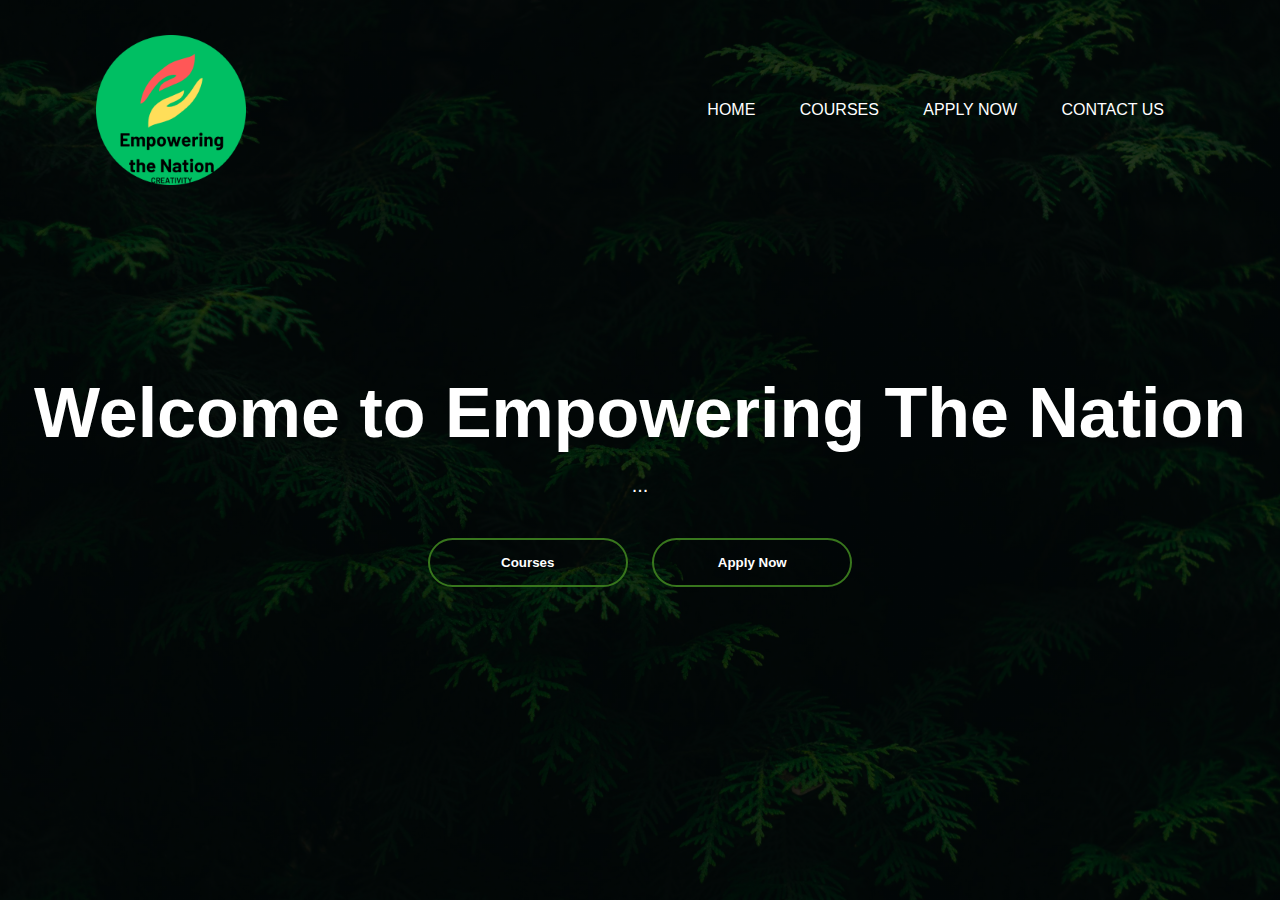
<file: index.html>
<!DOCTYPE html>
<html lang="en">
<head>
    
    <link rel="stylesheet" href="styles.css"
    <meta charset="UTF-8">
    <meta name="viewport" content="width=device-width, initial-scale=1.0">
    <title>Empowering The Nation</title>
    <link rel="icon" type="image/x-icon" href="favicon.ico">
</head>
<body>
    <div class="banner">
            <div class="navbar">
                <img src="_images/Foundation-photoaidcom-cropped.png" width="150" height="150" class="Logo">
                <ul>
                    <li><a href="index.html">Home</a></li>
                    <li><a href="course_details.html">Courses</a></li>
                    <li><a href="apply.html">Apply Now</a></li>
                    <li><a href="contact.html">Contact Us</a></li>
                </ul>
            </div>

            <div class="content">
                <h1>Welcome to Empowering The Nation</h1>
                <p>...</p>
                <div>
                    <button onclick="window.location.href='course_details.html'"><span></span>Courses</button>
                    <button onclick="window.location.href='apply.html'"><span></span>Apply Now</button>
                </div>
            </div>
    </div>
</body>
</html>
</file>
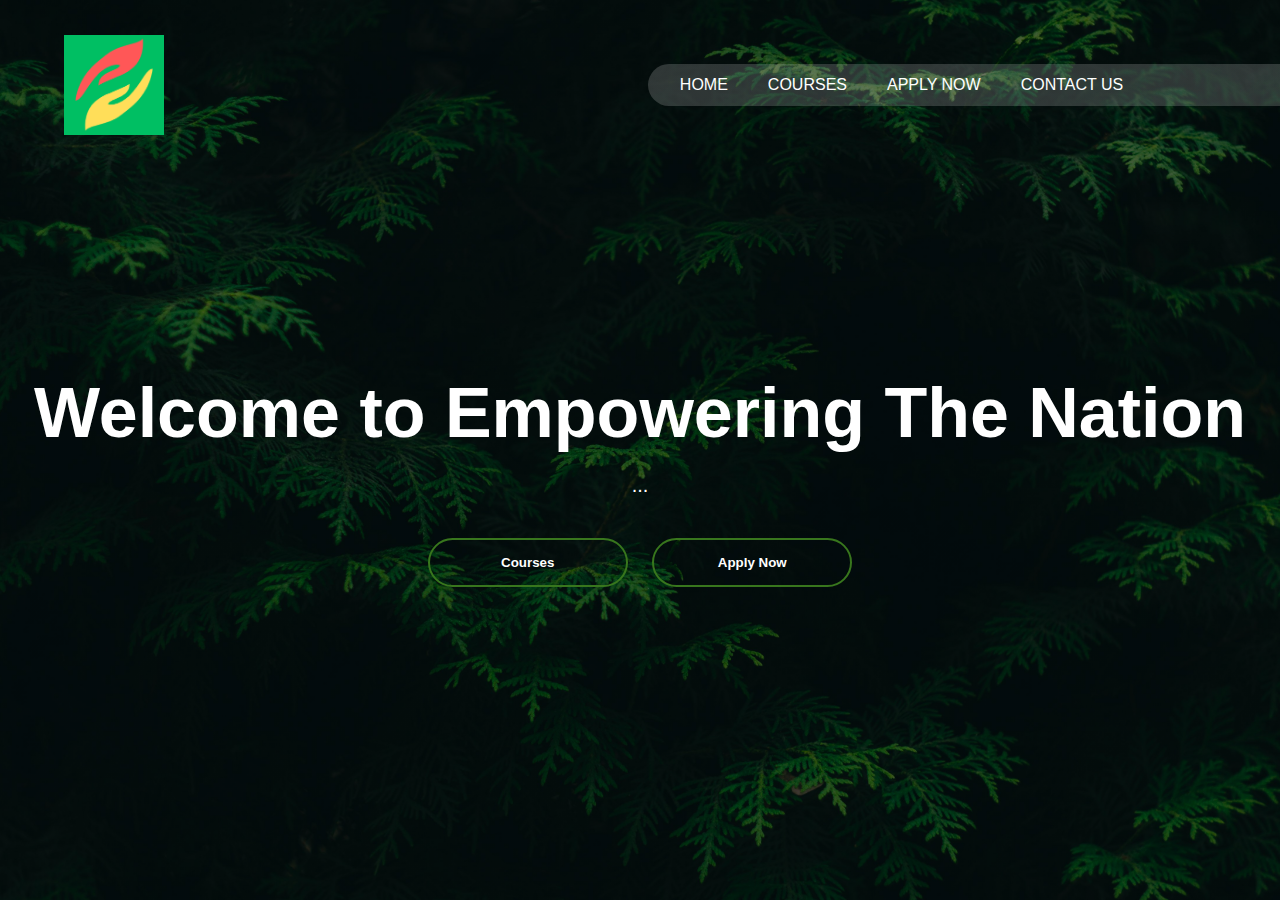
<file: html/index.html>
<!DOCTYPE html>
<html lang="en">
<head>
    
    <link rel="stylesheet" href="../CSS/styles.css">
    <link rel="stylesheet" href="../CSS/header.css">
    <script src="../JS/navbar.js"></script>
    <meta name="description" content="Empowering the Nation was established in 2018 and offers courses in Johannesburg.
    Hundreds of domestic workers and gardeners have been trained on both the six-month long
    Learnerships and six-week Short Skills Training Programmes to empower themselves and 
    can provide more marketable skills. ">
    <meta name="keywords" content="Courses, Upskill, Training, six-month, six-week">
    <meta charset="UTF-8">
    <meta name="viewport" content="width=device-width, initial-scale=1.0">
    <title>Empowering The Nation</title>
    <link rel="icon" type="image/x-icon" href="../_images/favicon-32x32.png">
</head>
<body>
    <div class="banner">
            <nav-component></nav-component>
            <div class="content">
                <h1>Welcome to Empowering The Nation</h1>
                <p>...</p>
                <div>
                    <button onclick="window.location.href='course_selection.html'"><span></span>Courses</button>
                    <button onclick="window.location.href='apply.html'"><span></span>Apply Now</button>
                </div>
            </div>
    </div>
</body>
</html>
</file>
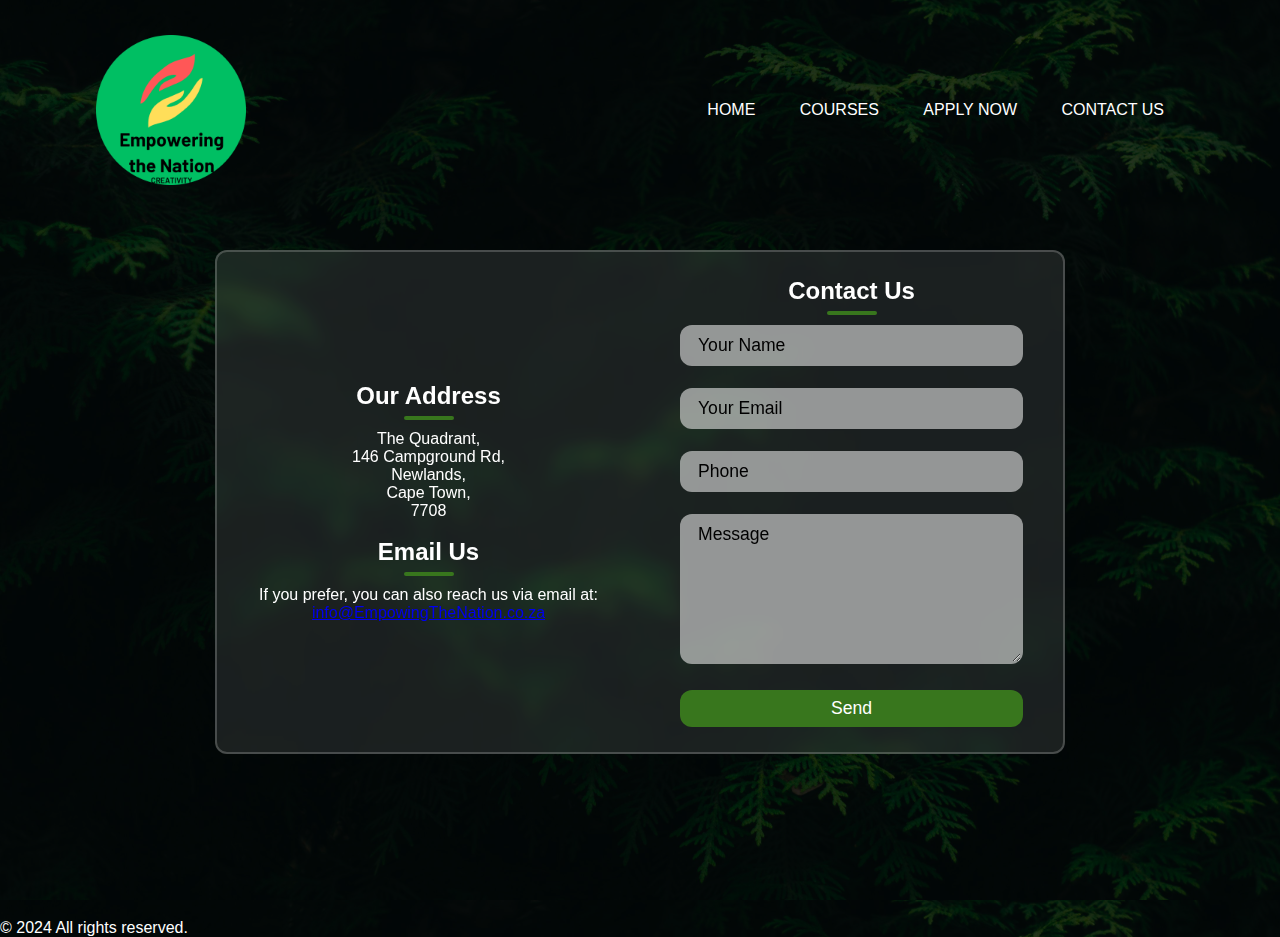
<file: contact.html>
<!DOCTYPE html>
<html lang="en">

<head>
    <meta charset="utf-8">
    <link rel="stylesheet" type="text/css" href="styles3.css" <meta="" charset="UTF-8">
    <meta name="viewport" content="width=device-width, initial-scale=1.0">
    <title>Contact Us - Empowing the Nation</title>
    <style>
    </style>
</head>

<body>
<div class="banner">
    <div class="navbar">
        <img src="_images/Foundation-photoaidcom-cropped.png" width="150" height="150" class="Logo" >
        <ul>
            <li><a href="index.html">Home</a></li>
            <li><a href="course_details.html">Courses</a></li>
            <li><a href="apply.html">Apply Now</a></li>
            <li><a href="contact.html">Contact Us</a></li>
        </ul>
    </div>
    
        
    <div class="container">
        <div class="contact-box">
            <div class="left">
            <h2>Our Address</h2>

            <p>The Quadrant,<br> 146 Campground Rd,<br> Newlands,<br> Cape Town,<br> 7708</p><br>

                <h2>Email Us</h2>

                <p>If you prefer, you can also reach us via email at: <a href="info@EmpowingTheNation.co.za">info@EmpowingTheNation.co.za</a></p>
                
            </div>

            <div class="right">
                <form action="">
                    <h2>Contact Us</h2>
                    <input type="text" class="field" placeholder="Your Name">
                    <input type="text" class="field" placeholder="Your Email">
                    <input type="text" class="field" placeholder="Phone">
                    <textarea placeholder="Message" class="field"></textarea>
                    <button type="submit" class="btn">Send</button>
                </form>
            </div>
        </div>
    </div>
</div>

<footer class="footer">
    <p>&copy; 2024  All rights reserved.</p>
</footer>
</body>

</html>
<!-- ChatGPT (2024). ChatGPT . [online] ChatGPT. Available at: https://chatgpt.com/. -->
</file>
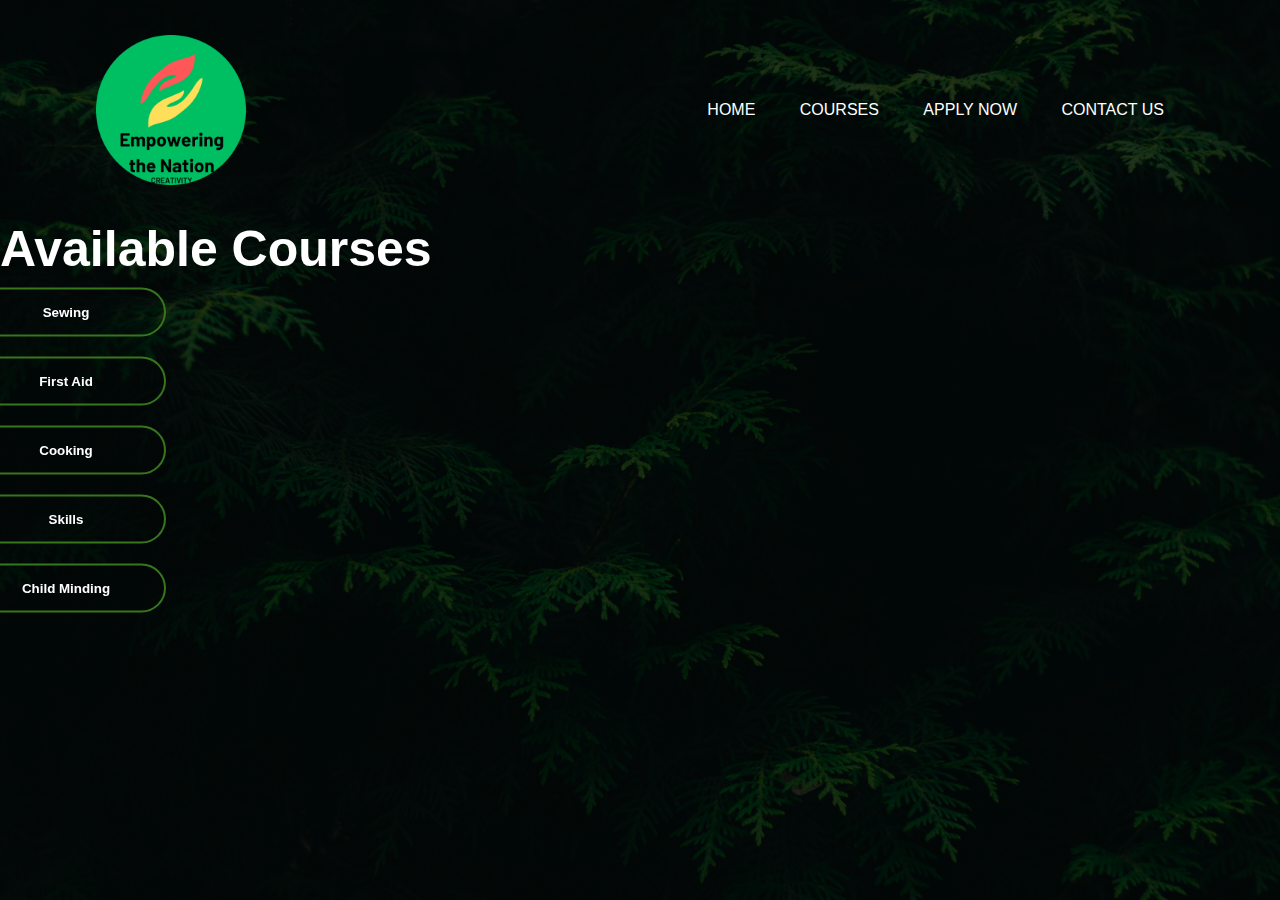
<file: course_details.html>
<!DOCTYPE html>
<html lang="en">
<head>
    <link rel="stylesheet" href="styles2.css">
    <meta charset="UTF-8">
    <meta name="viewport" content="width=device-width, initial-scale=1.0">
    <title>Empowering The Nation</title>
</head>
<body>
    <div class="banner">
        <div class="navbar">
            <img src="_images/Foundation-photoaidcom-cropped.png" width="150" height="150" class="Logo">
            <ul>
                <li><a href="index.html">Home</a></li>
                <li><a href="course_details.html">Courses</a></li>
                <li><a href="apply.html">Apply Now</a></li>
                <li><a href="contact.html">Contact Us</a></li>
            </ul>
        </div>
        
        <div class="title">
            <h1>Available Courses</h1>
        </div>

        <div class="content">

            <button type="button" class="btn" onclick="openPopup('popup-sewing')"><span></span>Sewing</button>
            <div class="popup" id="popup-sewing">
                <h2>Sewing</h2>
                <h3>Price → R1500</h3><br>
                <h4>Content:</h4>
                <p>
                    • Types of stitches.<br>
                    • Threading a sewing machine.<br>
                    • Sewing buttons, zips, hems and seams.<br>
                    • Alterations.<br>
                    • Designing and sewing new garments.
                </p>
                <button type="button" onclick="closePopup('popup-sewing')">Close</button>
            </div>

            <button type="button" class="btn" onclick="openPopup('popup-first-aid')"><span></span>First Aid</button>
            <div class="popup" id="popup-first-aid">
                <h2>First Aid</h2>
                <h3>Price → R1500</h3><br>
                <p>
                    Purpose: To provide first aid awareness and basic life support
                    Content:<br>
                    • Wounds and bleeding<br>
                    • Burns and fractures<br>
                    • Emergency scene management<br>
                    • Cardio-Pulmonary Resuscitation (CPR)<br>
                    • Respiratory distress e.g., Choking, blocked airwa</p>
                <button type="button" onclick="closePopup('popup-first-aid')">Close</button>
            </div>

            <button type="button" class="btn" onclick="openPopup('popup-cooking')"><span></span>Cooking</button>
            <div class="popup" id="popup-cooking">
                <h2>Cooking</h2>
                <h3>Price → R750</h3><br>
                <p>
                    Purpose: To prepare and cook nutritious family meals
                    Content:<br>
                    • Nutritional requirements for a healthy body<br>
                    • Types of protein, carbohydrates and vegetables<br>
                    • Planning meals<br>
                    • Preparation and cooking of meals</p>
                <button type="button" onclick="closePopup('popup-cooking')">Close</button>
            </div>

            <button type="button" class="btn" onclick="openPopup('popup-skills')"><span></span>Skills</button>
            <div class="popup" id="popup-skills">
                <h2>Skills</h2>
                <h3>Price → R1500</h3><br>
                <p>Purpose: To provide skills to navigate basic life necessities
                    Content:<br>
                    • Opening a bank account<br>
                    • Basic labour law (know your rights)<br>
                    • Basic reading and writing literacy <br>
                    • Basic numeric literacy</p>
                <button type="button" onclick="closePopup('popup-skills')">Close</button>
            </div>

            <button type="button" class="btn" onclick="openPopup('popup-child-minding')"><span></span>Child Minding</button>
            <div class="popup" id="popup-child-minding">
                <h2>Child Minding</h2>
                <h3>Price → R1500</h3><br>
                <p>Purpose: To provide basic child and baby care 
                    Content:<br>
                    • birth to six-month old baby needs<br>
                    • seven-month to one year old needs<br>
                    • Toddler needs<br>
                    • Educational toys
                    </p>
                <button type="button" onclick="closePopup('popup-child-minding')">Close</button>
            </div>
        </div>
    </div>

    <script>
        function closeAllPopups() {

            var popups = document.querySelectorAll('.popup');
            popups.forEach(function(popup) {
                popup.classList.remove('open-popup');
            });
        }

        function openPopup(popupId) {
            closeAllPopups(); 
            document.getElementById(popupId).classList.add("open-popup");
        }

        function closePopup(popupId) {
            document.getElementById(popupId).classList.remove("open-popup");
        }
    </script>
</body>
</html>
</file>
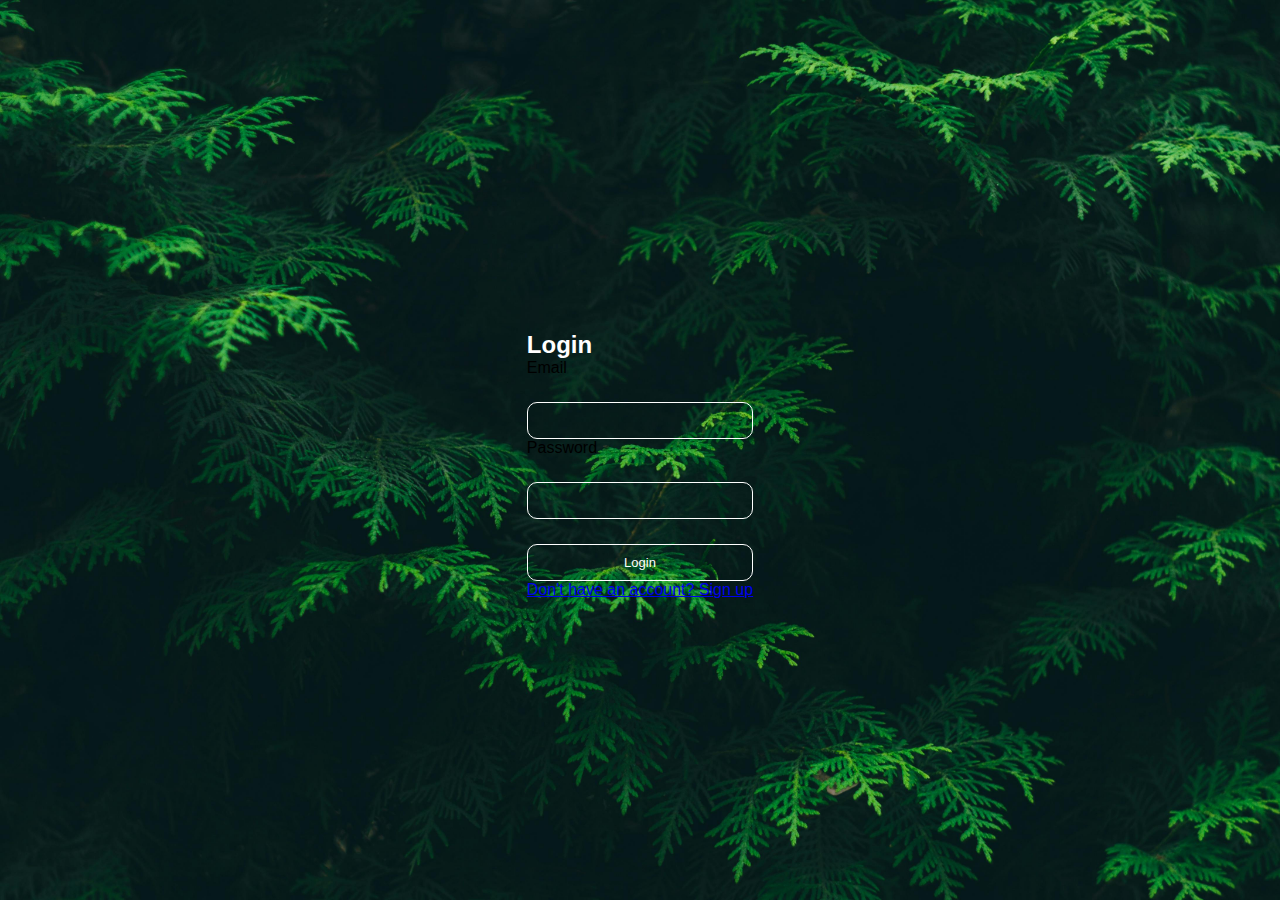
<file: login.html>
<!DOCTYPE html>
<html lang="en">
<head>
    <link rel="stylesheet" href="styles4.css">
    <meta charset="UTF-8">
    <meta name="viewport" content="width=device-width, initial-scale=1.0">
    <title>Login</title>
    <style>
    </style>
</head>
<body>

<div class="login-container">
    <h2>Login</h2>
    <form id="loginForm">
        <label for="email">Email</label>
        <input type="email" id="email" name="email" required>

        <label for="password">Password</label>
        <input type="password" id="password" name="password" required>

        <input type="submit" value="Login">
    </form>

    <a href="register.html">Don't have an account? Sign up</a>
</div>

<script>
    document.getElementById('loginForm').addEventListener('submit', function(event) {
        event.preventDefault();


        const email = document.getElementById('email').value;
        const password = document.getElementById('password').value;

        // Dummy credentials for testing
        const validEmail = "user@example.com";
        const validPassword = "password123";


        if (email === validEmail && password === validPassword) {

            window.location.href = "index.html";
        } else {

            alert("Invalid email or password. Please try again.");
        }
    });
</script>

</body>
</html>
</file>
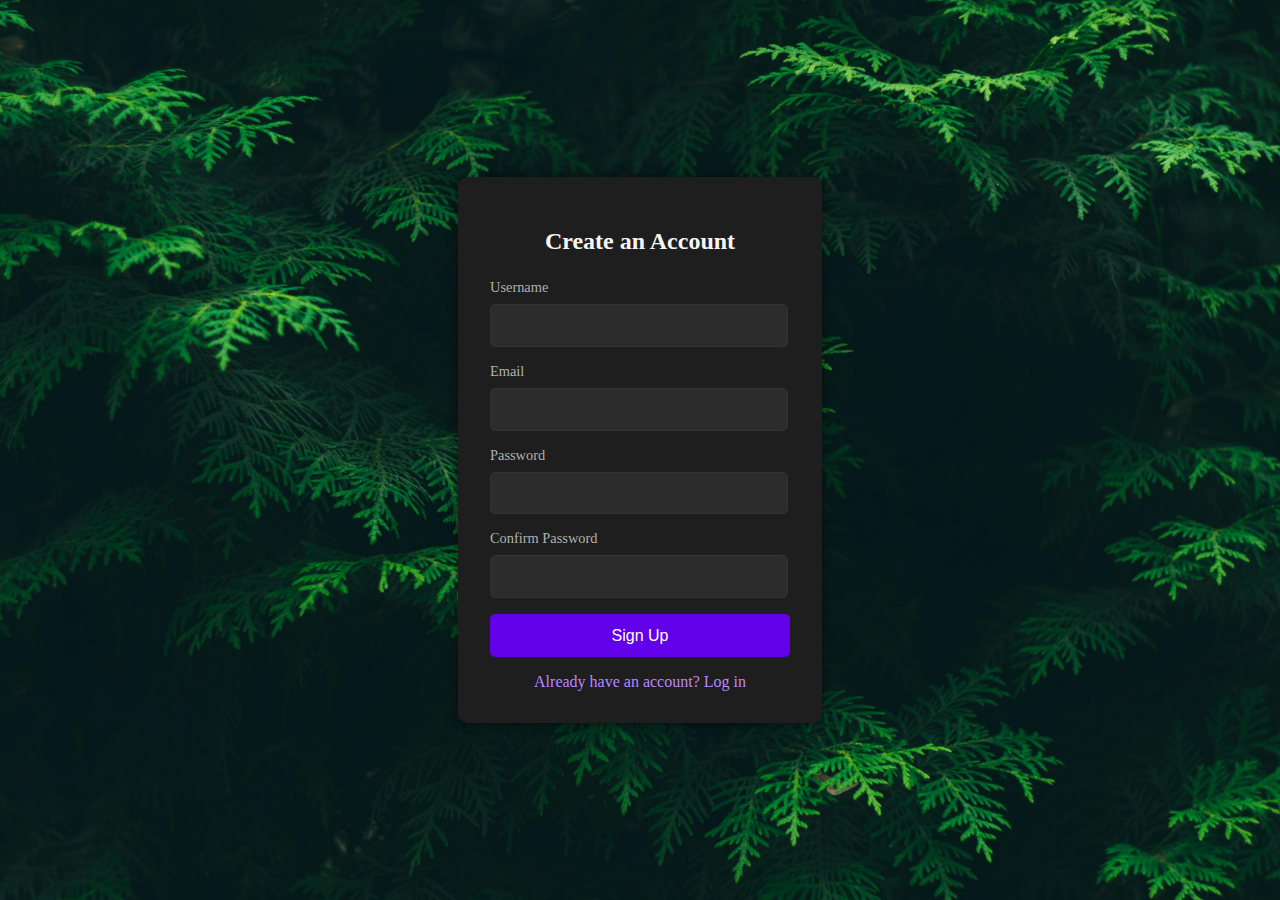
<file: register.html>
<!DOCTYPE html>
<html lang="en">
<head>
    <link rel="stylesheet" href="styles5.css">
    <meta charset="UTF-8">
    <meta name="viewport" content="width=device-width, initial-scale=1.0">
    <title>Sign Up</title>
    <style>
    </style>
</head>
<body>

<div class="signup-container">
    <h2>Create an Account</h2>
    <form id="signupForm">
        <label for="username">Username</label>
        <input type="text" id="username" name="username" required>

        <label for="email">Email</label>
        <input type="email" id="email" name="email" required>

        <label for="password">Password</label>
        <input type="password" id="password" name="password" required>

        <label for="confirm_password">Confirm Password</label>
        <input type="password" id="confirm_password" name="confirm_password" required>

        <input type="submit" value="Sign Up">
    </form>

    <a href="login.html">Already have an account? Log in</a>
</div>

<script>
    document.getElementById('signupForm').addEventListener('submit', function(event) {
        event.preventDefault(); 


        const username = document.getElementById('username').value;
        const email = document.getElementById('email').value;
        const password = document.getElementById('password').value;
        const confirmPassword = document.getElementById('confirm_password').value;

        if (password === confirmPassword) {

            

            window.location.href = "login.html";
        } else {

            alert("Passwords do not match. Please try again.");
        }
    });

</script>

</body>
</html>
</file>
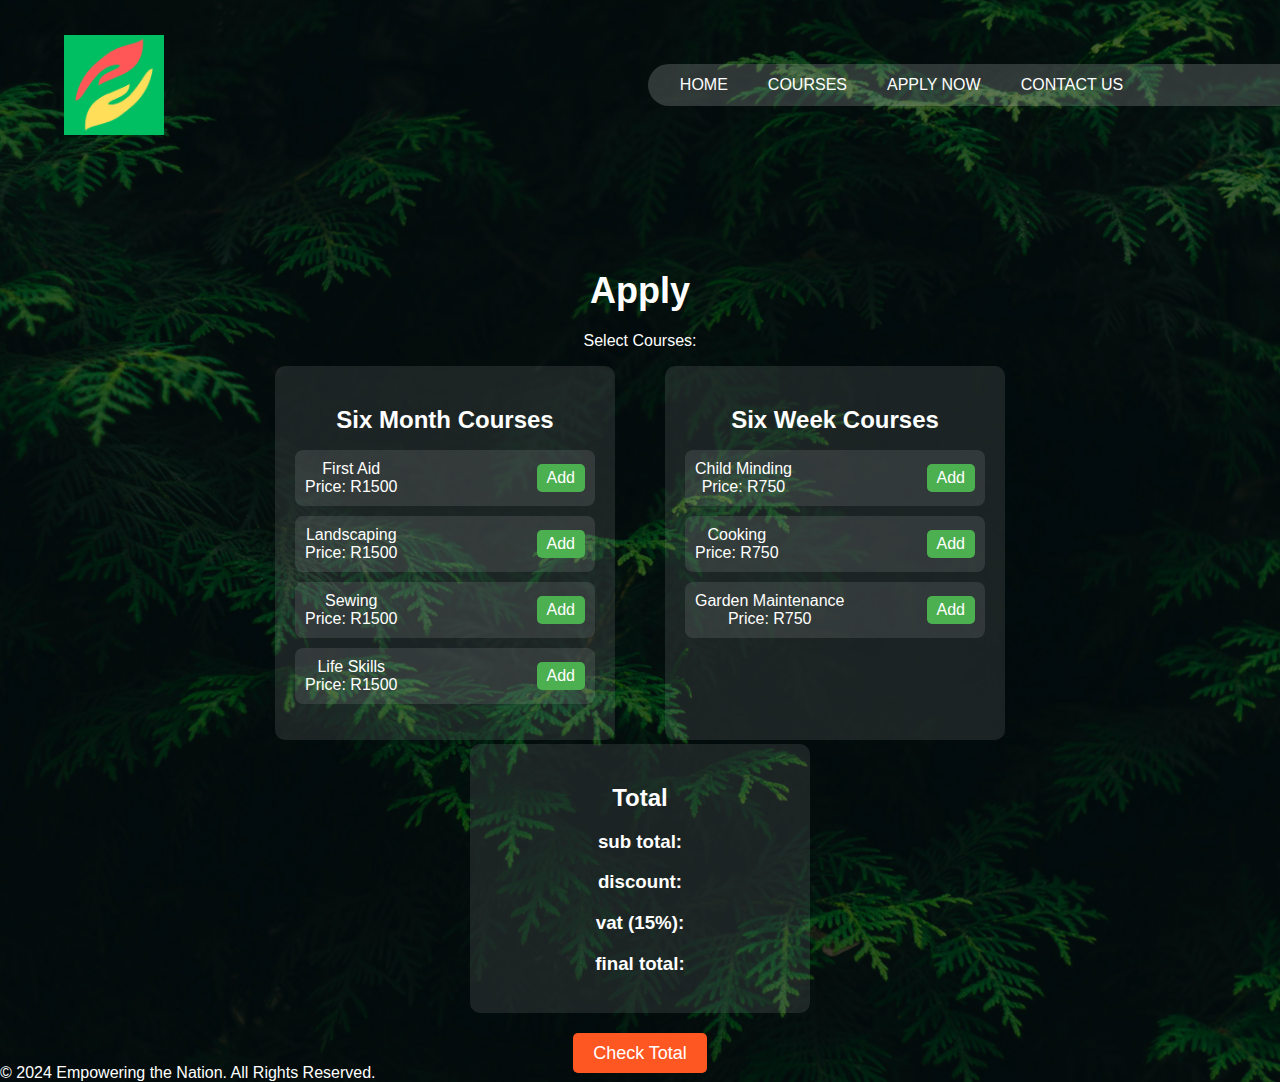
<file: html/apply.html>
<!DOCTYPE html>
<html lang="en">
<head>

    <link rel="stylesheet" href="../CSS/header.css">
    <link rel="stylesheet" href="../CSS/apply.css">
    <meta name="description" content="Empowering the Nation was established in 2018 and offers courses in Johannesburg.
    Hundreds of domestic workers and gardeners have been trained on both the six-month long
    Learnerships and six-week Short Skills Training Programmes to empower themselves and 
    can provide more marketable skills. ">
    <meta name="keywords" content="Courses, Upskill, Training, six-month, six-week">
    <meta charset="UTF-8">
    <script src="../JS/navbar.js"></script>
    <script src="../JS/totalCalc.js"></script>
    <meta name="viewport" content="width=device-width, initial-scale=1.0">
    <title>Course Application</title>
    <link rel="icon" type="image/x-icon" href="../_images/favicon-32x32.png">
    <style>
    </style>
</head>
<body>

    <nav-component></nav-component>

    <div class="container">
        <h1>Apply</h1>
        <p>Select Courses:</p>

        <div class="course-selection">
            <div class="course-category">
                <h2>Six Month Courses</h2>
                <ul class="course-list">
                    <li>
                        First Aid <br> Price: R1500

                        <a href="#" class="btn btnOne" onclick="addCourseToList(1, event)">Add</a>
                    </li>
                    <li>
                        Landscaping <br> Price: R1500
                        <a href="#" class="btn btnTwo" onclick="addCourseToList(3, event)">Add</a>
                    </li>
                    <li>
                        Sewing <br> Price: R1500
                        <a href="#" class="btn btnThr" onclick="addCourseToList(2, event)">Add</a>
                    </li>
                    <li>
                        Life Skills <br> Price: R1500
                        <a href="#" class="btn btnFour" onclick="addCourseToList(4, event)">Add</a>

                    </li>
                </ul>
            </div>

            <div class="course-category">
                <h2>Six Week Courses</h2>
                <ul class="course-list">
                    <li>

                        Child Minding <br> Price: R750
                        <a href="#" class="btn btnFive" onclick="addCourseToList(5, event)">Add</a>
                    </li>
                    <li>
                        Cooking <br> Price: R750
                        <a href="#" class="btn btnSix" onclick="addCourseToList(6, event)">Add</a>
                    </li>
                    <li>
                        Garden Maintenance <br> Price: R750
                        <a href="#" class="btn btnSev" onclick="addCourseToList(7, event)">Add</a>

                    </li>
                </ul>
            </div>
        </div>

        <div class="course-selection" style="padding-top: 4px;">
            <div class="course-category">
                <h2>Total</h2>
                <h3>
                    sub total: <span id="subTotal"></span>
                </h3>
                <h3>
                    discount: <span id="discount"></span>
                </h3>
                <h3>
                    vat (15%): <span id="vat"></span>
                </h3>
                <h3>
                    final total: <span id="finalTotal"></span>
                </h3>
            </div>
        </div>
        <div class="checkout">
            <a href="#" class="btn" onclick="calcTotal()">Check Total</a>
        </div>
    </div>
<footer>
    © 2024 Empowering the Nation. All Rights Reserved.
</footer>
</body>
</html>
</file>
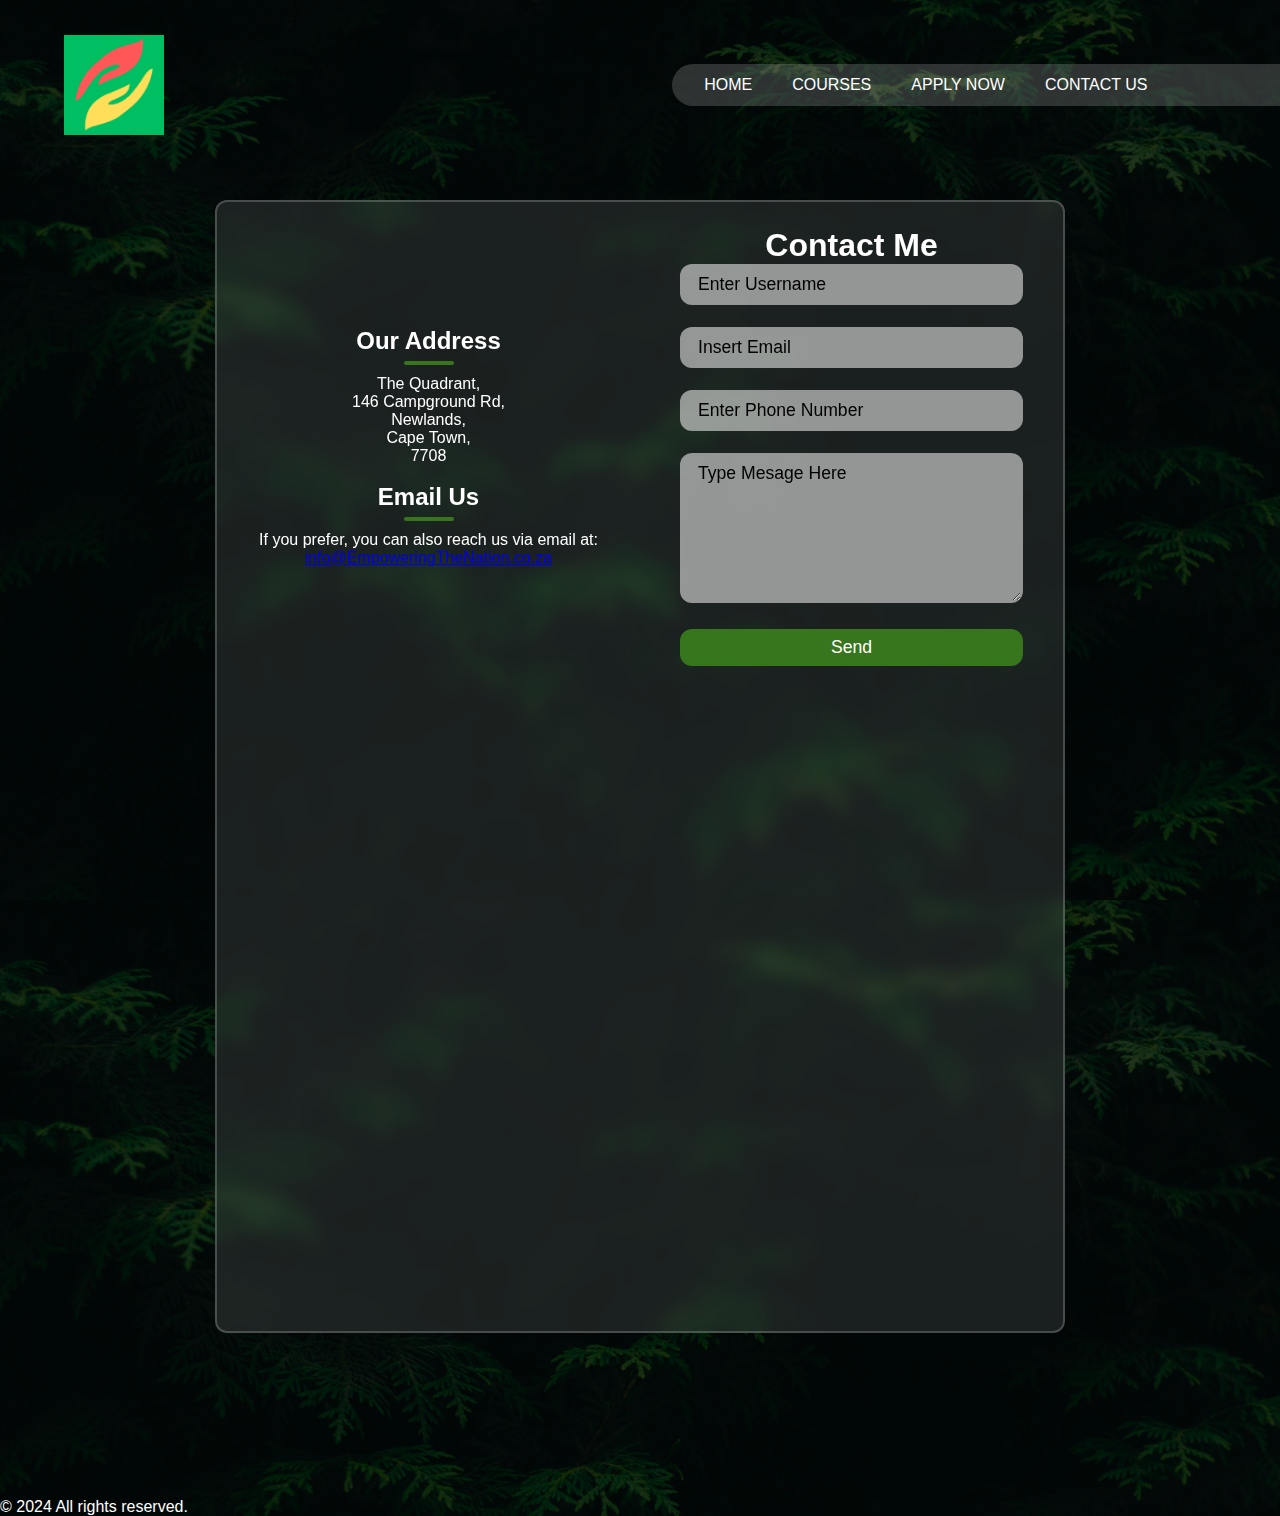
<file: html/contact.html>
<!DOCTYPE html>
<html lang="en">

<head>
  <meta name="description" content="Empowering the Nation was established in 2018 and offers courses in Johannesburg.
  Hundreds of domestic workers and gardeners have been trained on both the six-month long
  Learnerships and six-week Short Skills Training Programmes to empower themselves and 
  can provide more marketable skills. ">
  <meta name="keywords" content="Courses, Upskill, Training, six-month, six-week">
    <meta charset="utf-8">
    <link rel="stylesheet" href="../CSS/header.css">
    <link rel="stylesheet" type="text/css" href="../CSS/styles3.css">
    <link rel="icon" type="image/x-icon" href="../_images/favicon-32x32.png">
    <script src="../JS/navbar.js"></script>
    <meta name="viewport" content="width=device-width, initial-scale=1.0">
    <title>Contact Us - Empowering the Nation</title>
    <link rel="icon" type="image/x-icon" href="../_images/favicon-32x32.png">
</head>

<body>
<div class="banner">
    <nav-component></nav-component>

    <div class="container">
        <div class="contact-box">
            <div class="left">
                <h2>Our Address</h2>
                <p>The Quadrant,<br> 146 Campground Rd,<br> Newlands,<br> Cape Town,<br> 7708</p><br>

                <h2>Email Us</h2>
                <p>If you prefer, you can also reach us via email at: <a href="mailto:info@EmpoweringTheNation.co.za">info@EmpoweringTheNation.co.za</a></p>
            </div>

            <div class="right">
                <form id="contactForm" action="https://formspree.io/f/xeoqownq" method="POST">
                    <h1>Contact Me</h1>
              
                    <!--Name-->
                      <label class="label" for="name"></label>
                      <input
                        class="field"
                        type="text"
                        name="name"
                        id="name"
                        placeholder="Enter Username"
                        required
                      />

              
                    <!--Email-->
                      <label class="label" for="email"></label>
                      <input
                        class="field"
                        type="email"
                        name="email"
                        id="email"
                        placeholder="Insert Email"
                        required
                      />
   
                    <!--Phone Number-->

                      <label class="label" for="number"></label>
                      <input
                        class="field"
                        type="tel"
                        name="phone"
                        id="phone"
                        placeholder="Enter Phone Number"
                        required
                      />

              
                    <!--Message-->

                      <label class="label"></label>
                      <textarea
                        class="field"
                        name="message"
                        placeholder="Type Mesage Here"
                      ></textarea>

              
                    <!-- your other form fields go here -->
                    <button class="btn" type="submit">Send</button>
                  </form>
            </div>
            <div class="map-container">
              <iframe src="https://www.google.com/maps/embed?pb=!1m18!1m12!1m3!1d3959.3191877840245!2d18.46695697647183!3d-33.972820424455385!2m3!1f0!2f0!3f0!3m2!1i1024!2i768!4f13.1!3m3!1m2!1s0x1dcc5d1dd01d9e8d%3A0xaad0cc66371c04ac!2sThe%20IIE&#39;s%20Varsity%20College%20-%20Cape%20Town!5e1!3m2!1sen!2sza!4v1731665960927!5m2!1sen!2sza" width="600" height="450" style="border:0;" allowfullscreen="" loading="lazy" referrerpolicy="no-referrer-when-downgrade"></iframe>
              <iframe src="https://www.google.com/maps/embed?pb=!1m18!1m12!1m3!1d4287.666127228053!2d28.042874886572704!3d-26.093569300532998!2m3!1f0!2f0!3f0!3m2!1i1024!2i768!4f13.1!3m3!1m2!1s0x1e95733c18d3cb89%3A0xed59860bb3c2c891!2sThe%20IIE&#39;s%20Varsity%20College%20-%20Sandton!5e1!3m2!1sen!2sza!4v1731665988204!5m2!1sen!2sza" width="600" height="450" style="border:0;" allowfullscreen="" loading="lazy" referrerpolicy="no-referrer-when-downgrade"></iframe>
              <iframe src="https://www.google.com/maps/embed?pb=!1m18!1m12!1m3!1d4299.2244853332795!2d28.28095967618332!3d-25.77640684668958!2m3!1f0!2f0!3f0!3m2!1i1024!2i768!4f13.1!3m3!1m2!1s0x1e956096c85fd0c3%3A0x6f7c9b23de7e079b!2sThe%20IIE&#39;s%20Varsity%20College%20-%20Pretoria!5e1!3m2!1sen!2sza!4v1731666015389!5m2!1sen!2sza" width="600" height="450" style="border:0;" allowfullscreen="" loading="lazy" referrerpolicy="no-referrer-when-downgrade"></iframe>
            </div>
        </div>
    </div>
</div>

<footer class="footer">
    <p>&copy; 2024 All rights reserved.</p>
</footer>
</body>

</html>
</file>
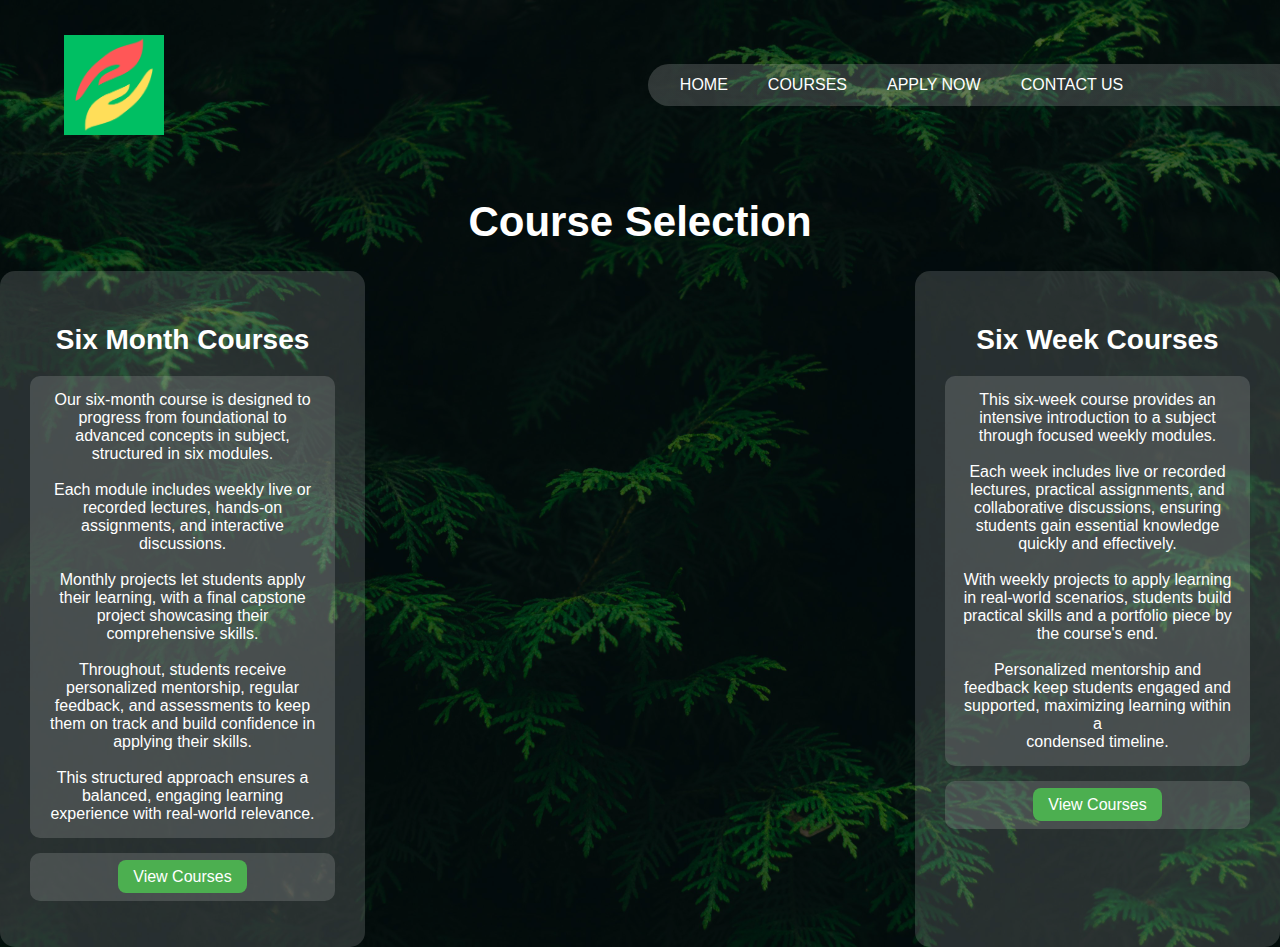
<file: html/course_selection.html>
<!DOCTYPE html>
<html lang="en">
<head>
    <link rel="stylesheet" href="../CSS/courses.css">
    <link rel="stylesheet" href="../CSS/header.css">
    <meta name="description" content="Empowering the Nation was established in 2018 and offers courses in Johannesburg.
    Hundreds of domestic workers and gardeners have been trained on both the six-month long
    Learnerships and six-week Short Skills Training Programmes to empower themselves and 
    can provide more marketable skills. ">
    <meta name="keywords" content="Courses, Upskill, Training, six-month, six-week">
    <meta charset="UTF-8">
    <script src="../JS/navbar.js"></script>
    <meta name="viewport" content="width=device-width, initial-scale=1.0">
    <link rel="icon" type="image/x-icon" href="../_images/favicon-32x32.png">
    <title>Course Application</title>
    <link rel="icon" type="image/x-icon" href="../_images/favicon-32x32.png">
    <style>
        .btn {
            cursor: pointer;
        }
    </style>
</head>
<body>

    <nav-component></nav-component>

    <div class="container">
        <h1>Course Selection</h1>

        <div class="course-selection">
            <div class="course-category">
                <h2>Six Month Courses</h2>
                <ul class="course-list">
                    <li>
                        Our six-month course is designed to progress from foundational to advanced concepts in subject, structured in six
                        modules.<br><br> Each module includes weekly live or recorded lectures, hands-on assignments, and interactive discussions.<br><br>
                        Monthly projects let students apply their learning, with a final capstone project showcasing their comprehensive skills.<br><br>

                        Throughout, students receive personalized mentorship, regular feedback, and assessments to keep them on track and build
                        confidence in applying their skills.<br><br> This structured approach ensures a balanced, engaging learning experience with
                        real-world relevance.
                    </li>

                    <li>                            
                        <a href="six_month_courses.html" class="btn" onclick="toggleText(this)">View Courses</a>
                    </li>
                </ul>
            </div>

            <div class="course-category">
                <h2>Six Week Courses</h2>
                <ul class="course-list">
                    <li>
                        This six-week course provides an intensive introduction to a subject through focused weekly modules.<br><br> Each week includes
                        live or recorded lectures, practical assignments, and collaborative discussions, ensuring students gain essential
                        knowledge quickly and effectively.<br><br>
                        
                        With weekly projects to apply learning in real-world scenarios, students build practical skills and a portfolio piece by
                        the course's end.<br><br> Personalized mentorship and feedback keep students engaged and supported, maximizing learning within a<br>
                        condensed timeline.
                    </li>

                    <li>
                        <a href="six_week_courses.html" class="btn" onclick="toggleText(this)">View Courses</a>
                    </li>

                </ul>
            </div>
        </div>
    </div>
</body>
</html>
</file>
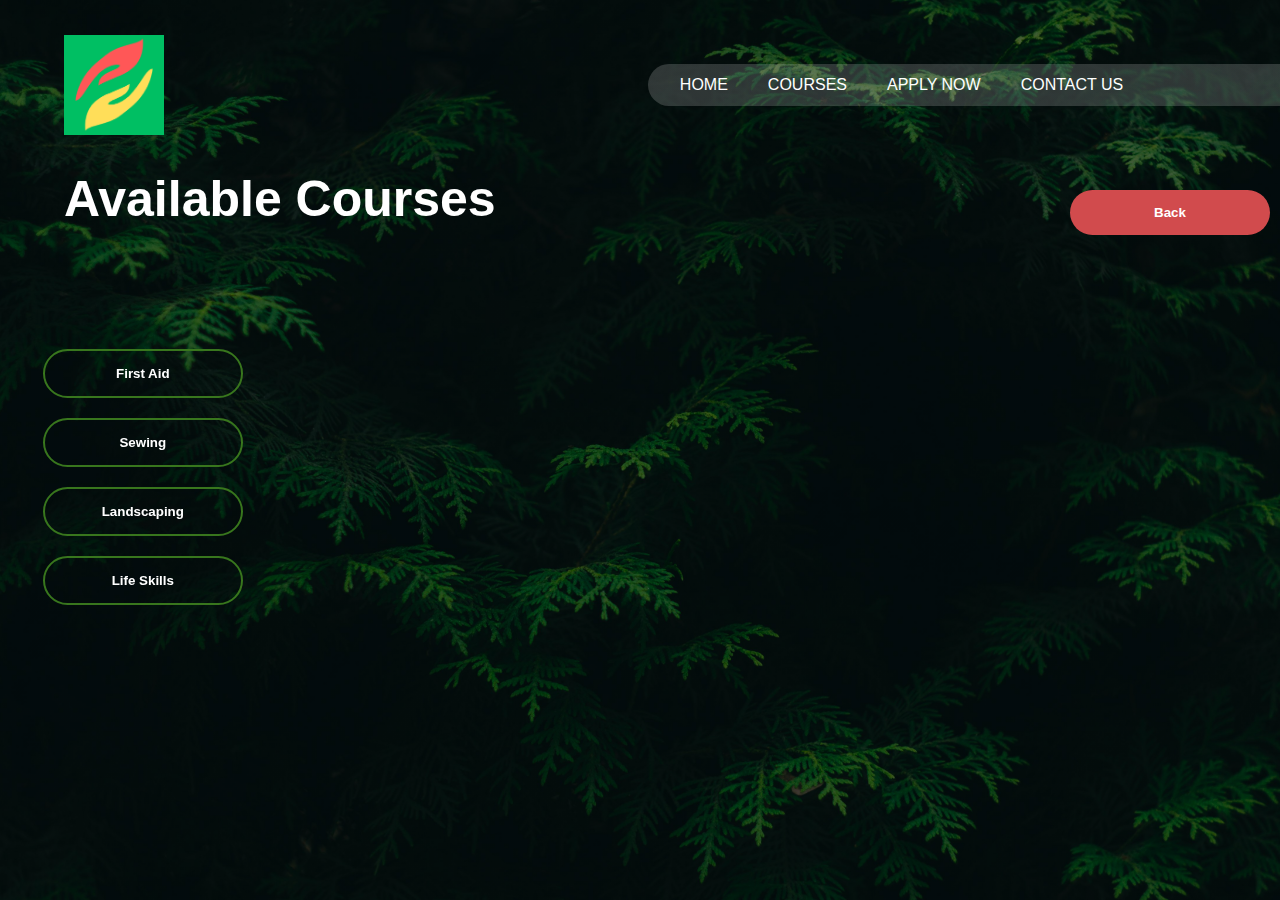
<file: html/six_month_courses.html>
<!DOCTYPE html>
<html lang="en">
<head>
    <link rel="stylesheet" href="../CSS/header.css">
    <link rel="stylesheet" href="../CSS/styles2.css">
   
    <script src="../JS/navbar.js"></script>
    <script src="../JS/coursesBackground.js"></script>
    <meta name="description" content="Empowering the Nation was established in 2018 and offers courses in Johannesburg.
    Hundreds of domestic workers and gardeners have been trained on both the six-month long
    Learnerships and six-week Short Skills Training Programmes to empower themselves and 
    can provide more marketable skills. ">
    <meta name="keywords" content="Courses, Upskill, Training, six-month, six-week">
    <meta charset="UTF-8">
    <meta name="viewport" content="width=device-width, initial-scale=1.0">
    <title>Empowering The Nation</title>
    <link rel="icon" type="image/x-icon" href="../_images/favicon-32x32.png">
</head>
<body>
    <div class="banner" id="bgChange">
        <nav-component></nav-component>

            <div class="title" style="display: flex; justify-content: space-between;">
                <h1>Available Courses</h1>
                <button class="closeBtn" type="button" style="border: none;" onclick="redirectHome()">Back</button>
            </div>

            <div class="content">

                <button type="button" class="btn" onclick="openPopup('popup-first-aid')"><span></span>First Aid</button>
                <div class="popup" id="popup-first-aid">
                    <h2>First Aid</h2>
                    <h3>Price R1500</h3><br>
                    <p>
                        Purpose: To provide first aid awareness and basic life support
                        Content:<br>
                        • Wounds and bleeding<br>
                        • Burns and fractures<br>
                        • Emergency scene management<br>
                        • Cardio-Pulmonary Resuscitation (CPR)<br>
                        • Respiratory distress e.g., Choking, blocked airwa</p>
                    <div class="popupBtn">
                        <button class="applyBtn" type="button" onclick="redirectApply()">Apply</button>
                        <button class="closeBtn" type="button" onclick="closePopup('popup-first-aid')">Close</button>
                    </div>
                </div>
    
                <button type="button" class="btn" onclick="openPopup('popup-sewing')"><span></span>Sewing</button>
                <div class="popup" id="popup-sewing">
                    <h2>Sewing</h2>
                    <h3>Price R1500</h3><br>
                    <h4>Content:</h4>
                    <p>
                        • Types of stitches.<br>
                        • Threading a sewing machine.<br>
                        • Sewing buttons, zips, hems and seams.<br>
                        • Alterations.<br>
                        • Designing and sewing new garments.
                    </p>
                    <div class="popupBtn">
                        <button class="applyBtn" type="button" onclick="redirectApply()">Apply</button>
                        <button class="closeBtn" type="button" onclick="closePopup('popup-sewing')">Close</button>
                    </div>
                </div>

                <button type="button" class="btn" onclick="openPopup('popup-Landscaping')"><span></span>Landscaping</button>
                <div class="popup" id="popup-Landscaping">
                    <h2>Landscaping</h2>
                    <h3>Price R1500</h3><br>
                    <p>Purpose: To provide skills to navigate basic life necessities
                        Content:<br>
                        • Opening a bank account<br>
                        • Basic labour law (know your rights)<br>
                        • Basic reading and writing literacy <br>
                        • Basic numeric literacy</p>
                    <div class="popupBtn">
                        <button class="applyBtn" type="button" onclick="redirectApply()">Apply</button>
                        <button class="closeBtn" type="button" onclick="closePopup('popup-Landscaping')">Close</button>
                    </div>
                </div>
    
                <button type="button" class="btn" onclick="openPopup('popup-skills')"><span></span>Life Skills</button>
                <div class="popup" id="popup-skills">
                    <h2>Life Skills</h2>
                    <h3>Price R1500</h3><br>
                    <p>Purpose: To provide skills to navigate basic life necessities
                        Content:<br>
                        • Opening a bank account<br>
                        • Basic labour law (know your rights)<br>
                        • Basic reading and writing literacy <br>
                        • Basic numeric literacy</p>
                    <div class="popupBtn">
                        <button class="applyBtn" type="button" onclick="redirectApply()">Apply</button>
                        <button class="closeBtn" type="button" onclick="closePopup('popup-skills')">Close</button>
                    </div>
                </div>
            </div>
        </div>
        
    </div>
</body>

<script> 
    function redirectApply(){
        window.location.href = "apply.html";
        }

    function redirectHome(){
    window.location.href = "course_selection.html";
    }
</script>

</html>
</file>
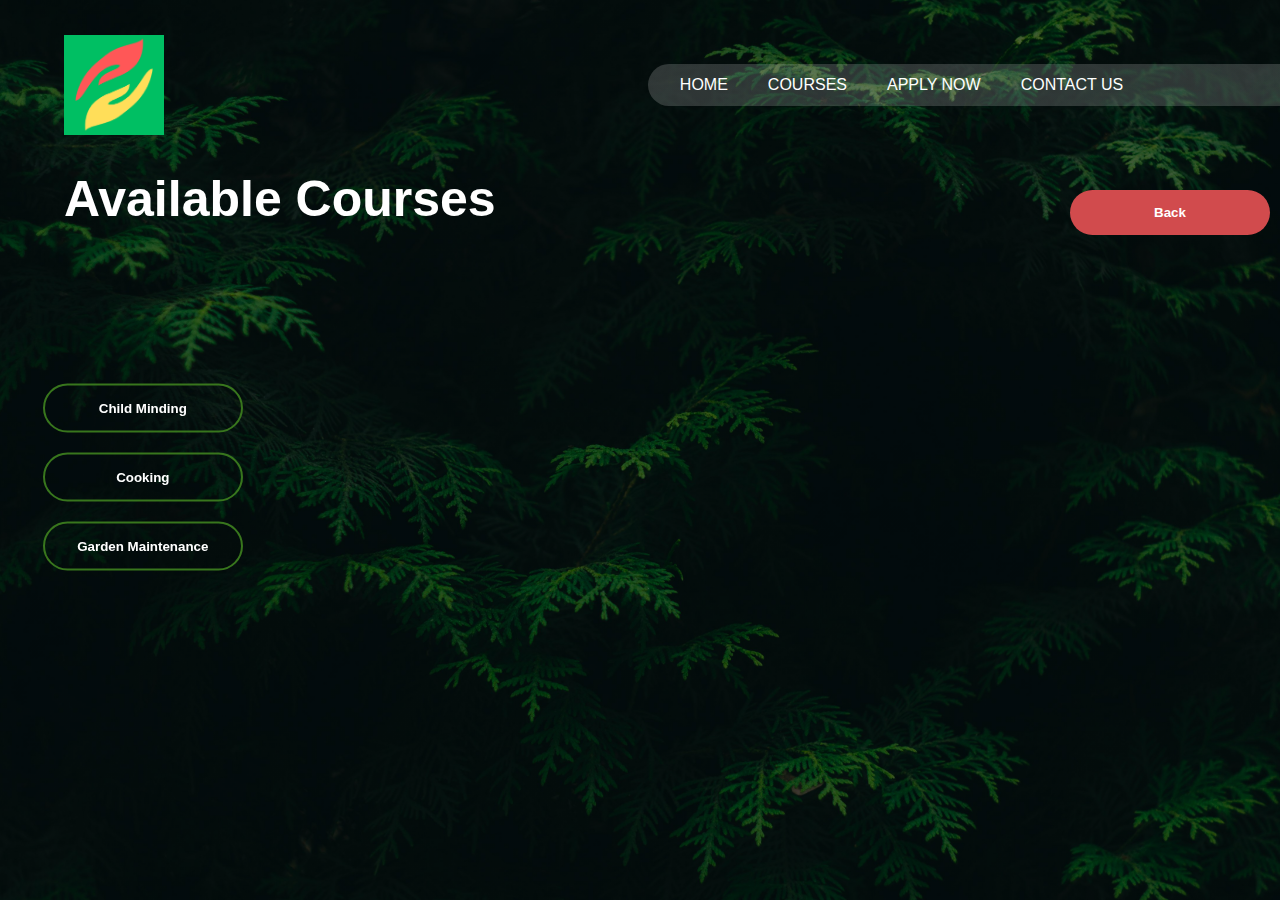
<file: html/six_week_courses.html>
<!DOCTYPE html>
<html lang="en">
<head>
    <link rel="stylesheet" href="../CSS/header.css">
    <link rel="stylesheet" href="../CSS/styles2.css">
   
    <script src="../JS/navbar.js"></script>
    <script src="../JS/coursesBackground.js"></script>
    <meta name="description" content="Empowering the Nation was established in 2018 and offers courses in Johannesburg.
    Hundreds of domestic workers and gardeners have been trained on both the six-month long
    Learnerships and six-week Short Skills Training Programmes to empower themselves and 
    can provide more marketable skills. ">
    <meta name="keywords" content="Courses, Upskill, Training, six-month, six-week">
    <meta charset="UTF-8">
    <meta name="viewport" content="width=device-width, initial-scale=1.0">
    <title>Empowering The Nation</title>
    <link rel="icon" type="image/x-icon" href="../_images/favicon-32x32.png">
</head>
<body>
    <div class="banner" id="bgChange">
        <nav-component></nav-component>

        <div class="title" style="display: flex; justify-content: space-between;">
            <h1>Available Courses</h1>
            <button class="closeBtn" type="button" style="border: none;" onclick="redirectHome()">Back</button>
        </div>

            <div class="content">
    
                <button type="button" class="btn" onclick="openPopup('popup-child-minding')"><span></span>Child Minding</button>
                <div class="popup" id="popup-child-minding">
                    <h2>Child Minding</h2>
                    <h3>Price → R1500</h3><br>
                    <p>Purpose: To provide basic child and baby care 
                        Content:<br>
                        • birth to six-month old baby needs<br>
                        • seven-month to one year old needs<br>
                        • Toddler needs<br>
                        • Educational toys
                        </p>
                    <div class="popupBtn">
                        <button class="applyBtn" type="button" onclick="redirectApply()">Apply</button>
                        <button class="closeBtn" type="button" onclick="closePopup('popup-child-minding')">Close</button>
                    </div>
                </div>

                <button type="button" class="btn" onclick="openPopup('popup-cooking')"><span></span>Cooking</button>
                <div class="popup" id="popup-cooking">
                    <h2>Cooking</h2>
                    <h3>Price → R750</h3><br>
                    <p>
                        Purpose: To prepare and cook nutritious family meals
                        Content:<br>
                        • Nutritional requirements for a healthy body<br>
                        • Types of protein, carbohydrates and vegetables<br>
                        • Planning meals<br>
                        • Preparation and cooking of meals</p>
                    <div class="popupBtn">
                        <button class="applyBtn" type="button" onclick="redirectApply()">Apply</button>
                        <button class="closeBtn" type="button" onclick="closePopup('popup-cooking')">Close</button>
                    </div>
                </div>
                <button type="button" class="btn" onclick="openPopup('popup-garden')"><span></span>Garden Maintenance</button>
                <div class="popup" id="popup-garden">
                    <h2>Garden Maintenance</h2>
                    <h3>Price → R750</h3><br>
                    <p>
                        Purpose: To prepare and cook nutritious family meals
                        Content:<br>
                        • Nutritional requirements for a healthy body<br>
                        • Types of protein, carbohydrates and vegetables<br>
                        • Planning meals<br>
                        • Preparation and cooking of meals</p>
                    <div class="popupBtn">
                        <button class="applyBtn" type="button" onclick="redirectApply()">Apply</button>
                        <button class="closeBtn" type="button" onclick="closePopup('popup-garden')">Close</button>
                    </div>
                </div>
            </div>
        </div>
        
    </div>

    <script>
        function redirectApply(){
            window.location.href = "apply.html";
        }
        function redirectHome(){
    window.location.href = "course_selection.html";
    }
    </script>
</body>
</html>
</file>
<file: styles.css>
*{
    margin: 0;
    padding: 0;
    font-family: sans-serif;
}
.banner{
    width: 100%;
    height: 100vh;
    background-image: linear-gradient(rgba(0,0,0,0.75),rgba(0,0,0,0.75)),url(_images/pexels-oleksandr-tiupa-53788-192136.jpg);
    background-size: cover;
    background-position: center;
}
.navbar{
    width: 85%;
    margin: auto;
    padding: 35px 0;
    display: flex;
    align-items: center;
    justify-content: space-between;
}
.logo{
    width: 120px;
    cursor: pointer;
}
.navbar ul li{
    list-style: none;
    display: inline-block;
    margin: 0 20px;
    position: relative;
}
.navbar ul li a{
    text-decoration: none;
    color: #fff;
    text-transform: uppercase;
}
.navbar ul li::after{
    content: '';
    height: 3px;
    width: 0;
    background: #38761d;
    position: absolute;
    left: 0;
    bottom: -10px;
    transition: 0.5s;
}
.navbar ul li:hover:after{
    width: 100%;
}
.content{
    width: 100%;
    position: absolute;
    top: 50%;
    transform: translateY(-50%);
    text-align: center;
    color: #fff;
}
.content h1{
    font-size: 70px;
    margin-top: 80px;
}
.content p{
    margin: 20px auto;
    font-weight: 100;
    line-height: 25px;
    font-size: 20px;
}
button{
    width: 200px;
    padding: 15px 0;
    text-align: center;
    margin: 20px 10px;
    border-radius: 25px;
    font-weight: bold;
    border: 2px solid #38761d;
    background: transparent;
    color: #fff;
    cursor: pointer;
    position: relative;
    overflow: hidden;
}
span{
    background: #38761d;
    height: 100%;
    width: 0;
    border-radius: 25px;
    position: absolute;
    left: 0;
    bottom: 0;
    z-index: -1;
    transition: 0.5s;
}
button:hover span{
    width: 100%;
}
button:hover{
    border: none;
}
footer {
    text-align: left;
    margin-top: 3px;
    color: #fff;
}
</file>
<file: CSS/styles.css>
*{
    margin: 0;
    padding: 0;
    font-family: sans-serif;
}
.banner{
    width: 100%;
    height: 100vh;
    background-image: linear-gradient(rgba(0,0,0,0.55),rgba(0,0,0,0.55)),url(../_images/pexels-oleksandr-tiupa-53788-192136.jpg);
    background-size: cover;
    background-position: center;
}
.navbar{
    width: 85%;
    margin: auto;
    padding: 35px 0;
    display: flex;
    align-items: center;
    justify-content: space-between;

}
.navList{
    border-radius: 25px 0 0 25px;
    padding: 1%;
    background: linear-gradient(rgba(230, 230, 230, 0.192),rgba(230, 230, 230, 0.192));
}
.logo{
    width: 120px;
    cursor: pointer;
}
.navbar ul li{
    list-style: none;
    display: inline-block;
    margin: 0 20px;
    position: relative;
}
.navbar ul li a{
    text-decoration: none;
    color: #fff;
    text-transform: uppercase;
}
.navbar ul li::after{
    content: '';
    height: 3px;
    width: 0;
    background: #38761d;
    position: absolute;
    left: 0;
    bottom: -10px;
    transition: 0.5s;
}
.navbar ul li:hover:after{
    width: 100%;
}

.content{
    width: 100%;
    position: absolute;
    top: 50%;
    transform: translateY(-50%);
    text-align: center;
    color: #fff;
}
.content h1{
    font-size: 70px;
    margin-top: 80px;
}
.content p{
    margin: 20px auto;
    font-weight: 100;
    line-height: 25px;
    font-size: 20px;
}
button{
    width: 200px;
    padding: 15px 0;
    text-align: center;
    margin: 20px 10px;
    border-radius: 25px;
    font-weight: bold;
    border: 2px solid #38761d;
    background: transparent;
    color: #fff;
    cursor: pointer;
    position: relative;
    overflow: hidden;
}
span{
    background: #38761d;
    height: 100%;
    width: 0;
    border-radius: 25px;
    position: absolute;
    left: 0;
    bottom: 0;
    z-index: -1;
    transition: 0.5s;
}
button:hover span{
    width: 100%;
}
button:hover{
    border: none;
}
footer {
    text-align: left;
    margin-top: 3px;
    color: #fff;
}
</file>
<file: CSS/header.css>
.navbar{
    width: 95%;
    margin-left: 5%;
    padding: 35px 0;
    display: flex;
    align-items: center;
    justify-content: space-between;
}
.navList{
    width: 50%;
    display: flex;
    border-radius: 25px 0 0 25px;
    padding: 1%;
    background: linear-gradient(rgba(230, 230, 230, 0.192),rgba(230, 230, 230, 0.192));
}
.logo{
    width: 120px;
    cursor: pointer;
}
.navbar .navLink{
    list-style: none;
    display: inline-block;
    margin: 0 20px;
    position: relative;
}
.navbar a{
    text-decoration: none;
    color: #fff;
    text-transform: uppercase;
}
.navbar ::after{
    content: '';
    height: 3px;
    width: 0;
    background: #38761d;
    position: absolute;
    left: 0;
    bottom: -10px;
    transition: 0.5s;
}
.navbar .navLink:hover:after{
    width: 100%;
}

.dropdownOpt{
    display: none;
    padding-top: 12px;
    position: absolute;
    top: 11%;
    min-width: 160px;
    z-index: 1;
}
.dropdownCon:hover .dropdownOpt{
    display: flex;
    flex-direction: column;
    gap: 20px;
}
</file>
<file: styles3.css>
*{
    margin: 0;
    padding: 0;
    box-sizing: border-box;
    font-family: sans-serif;
}
body {
    font-family: Arial, sans-serif;
    margin: 0;
    padding: 0;
    background-color: #e0f7fa;
    height: 100vh;
    background-image: linear-gradient(rgba(0,0,0,0.75),rgba(0,0,0,0.75)),url(_images/pexels-oleksandr-tiupa-53788-192136.jpg);
    background-size: cover;
    background-position: center;
}
.container{
	position: relative;
	width: 100%;
	display: flex;
	justify-content: center;
	align-items: center;
	padding: 30px 40px;
}
.container:after{
	content: '';
	position: absolute;
	width: 100%;
	left: 0;
	top: 0;
	background-size: cover;
	filter: blur(25px);
	z-index: -1;
}
.contact-box{
	max-width: 850px;
	display: grid;
	grid-template-columns: repeat(2, 1fr);
	justify-content: center;
	align-items: center;
	text-align: center;
    background: rgba(255, 255, 255, 0.1);
    border: 2px solid rgba(255, 255, 255, 0.2);
    backdrop-filter: blur(9px);
    border-radius: 12px;
}
.left{
	background-size: cover;
    color: #fff;
}
.right{
	padding: 25px 40px;
    justify-content: center;
    align-items: center;
    color: #fff;
}
h2{
	position: relative;
	padding: 0 0 10px;
	margin-bottom: 10px;
    color: #fff;
}
h2:after{
	content: '';
    position: absolute;
    left: 50%;
    bottom: 0;
    transform: translateX(-50%);
    height: 4px;
    width: 50px;
    border-radius: 2px;
    background-color: #38761d;
}
.field{
	width: 100%;
	border: 2px solid rgba(0, 0, 0, 0);
	outline: none;
	background-color: rgba(230, 230, 230, 0.6);
	padding: 0.5rem 1rem;
	font-size: 1.1rem;
	margin-bottom: 22px;
	transition: .3s;
    color: #fff;
    border-radius: 12px;
}
.field::placeholder{
    color: black;
}
.field:hover{
	background-color: rgba(0, 0, 0, 0.1);
}
textarea{
	min-height: 150px;
}
.btn{
	width: 100%;
	padding: 0.5rem 1rem;
	background-color: #38761d;
	color: #fff;
	font-size: 1.1rem;
	border: none;
	outline: none;
	cursor: pointer;
	transition: .3s;
    border-radius: 12px;
}
.btn:hover{
    background-color: #4ca027;
}
.field:focus{
    border: 2px solid rgba(30,85,250,0.47);
}
.logo{
    width: 120px;
    cursor: pointer;
}
.navbar{
    width: 85%;
    margin: auto;
    padding: 35px 0;
    display: flex;
    align-items: center;
    justify-content: space-between;
    left: 100px;
}
.navbar ul li{
    list-style: none;
    display: inline-block;
    margin: 0 20px;
    position: relative;
}
.navbar ul li a{
    text-decoration: none;
    color: #fff;
    text-transform: uppercase;
}
.navbar ul li::after{
    content: '';
    height: 3px;
    width: 0;
    background: #38761d;
    position: absolute;
    left: 0;
    bottom: -10px;
    transition: 0.5s;
}
.navbar ul li:hover:after{
    width: 100%;
}
footer {
    text-align: left;
    margin-top: 135px;
    color: #fff;
}
</file>
<file: styles2.css>
*{
    margin: 0;
    padding: 0;
    font-family: sans-serif;
}
.title h1{
    color: #fff;
    text-align: center;
    display: flex;
    cursor: pointer;
    font-size: 50px;
    justify-content: left;
}
.banner{
    width: 100%;
    height: 100vh;
    background-image: linear-gradient(rgba(0,0,0,0.75),rgba(0,0,0,0.75)),url(_images/pexels-oleksandr-tiupa-53788-192136.jpg);
    background-size: cover;
    background-position: center;
}
.navbar{
    width: 85%;
    margin: auto;
    padding: 35px 0;
    display: flex;
    align-items: center;
    justify-content: space-between;
}
.logo{
    width: 120px;
    cursor: pointer;
}
.navbar ul li{
    list-style: none;
    display: inline-block;
    margin: 0 20px;
    position: relative;
}
.navbar ul li a{
    text-decoration: none;
    color: #fff;
    text-transform: uppercase;
}
.navbar ul li::after{
    content: '';
    height: 3px;
    width: 0;
    background: #38761d;
    position: absolute;
    left: 0;
    bottom: -10px;
    transition: 0.5s;
}
.navbar ul li:hover:after{
    width: 100%;
}
.content{
    width: 100%;
    top: 50%;
    transform: translateY(-50%);
    color: #fff;
    position: fixed;
    bottom: 2;
    right: 80%;
    width: 300px;
}
.content h1{
    font-size: 70px;
    margin-top: 80px;
}
.content p{
    margin: 20px auto;
    font-weight: 100;
    line-height: 25px;
    font-size: 20px;
}
button{
    display: block;
    width: 200px;
    padding: 15px 0;
    margin: 20px 10px;
    border-radius: 25px;
    font-weight: bold;
    border: 2px solid #38761d;
    background: transparent;
    color: #fff;
    cursor: pointer;
    position: relative;
    overflow: hidden;
}
span{
    background: #38761d;
    height: 100%;
    width: 0;
    border-radius: 25px;
    position: absolute;
    left: 0;
    bottom: 0;
    z-index: -1;
    transition: 0.5s;
}
button:hover span{
    width: 100%;
}
button:hover{
    border: none;
}
footer {
    text-align: left;
    margin-top: 3px;
    color: #fff;
}
.popup {
    width: 400px;
    background: #fff;
    border-radius: 15px;
    position: absolute;
    top: 1%;
    left: 300%;
    transform: translate(-50% -50%);
    padding: 0 30px 30px;
    color: #000000;
    visibility: hidden;
    z-index: 1000;
}
.open-popup{
    visibility: visible;
    top: 0.1%;
    transform: translate(-50% -50%) scale(1);
}
.popup h2{
    font-size: 38px;
    font-weight: 500;
    margin: 30px 0 10px;
    text-align: left;
}
.popup h3,h4{
    font-size: 25px;
    margin: 30px 0 10px;
    text-align: left;
    flex-direction: column;
}
.popup p{
    font-size: 15px;
    flex-direction: column;
    text-align: left;
}
.popup button{
    width: 100%;
    margin-top: 50px;
    padding: 10px 0;
    background: #6fd649;
    color: #fff;
    border: 0;
    outline: none;
    font-size: 18px;
    border-radius: 4px;
    cursor: pointer;
    box-shadow: 0 2px 5px rgba(0,0,0,0.2);
}
</file>
<file: styles4.css>
* {
    margin: 0;
    box-sizing: border-box;
    font-family: 'Poppins', sans-serif;
}

body {
    margin: 0;
    display: flex;
    justify-content: center;
    align-items: center;
    height: 100vh;
    background-image: url('_images/pexels-oleksandr-tiupa-53788-192136.jpg');
    background-size: cover;
}

.glass-container {
    width: 300px;
    height: 350px;
    position: relative;
    z-index: 1;
    background: rgba(255, 255, 255, 0.1);
    box-shadow: 0 4px 6px rgba(0, 0, 0, 0.1);
    border-radius: 10px;
    border: 1px solid #fff;
}

.glass-container::before {
    content: '';
    position: absolute;
    width: 100%;
    height: 100%;
    border-radius: 10px;
    backdrop-filter: blur(5px);
    -webkit-backdrop-filter: blur(5px);
    z-index: -1;
}

.login-box {
    max-width: 250px;
    margin: 0 auto;
    text-align: center;
}

h2 {
    color: #fff;
    margin-top: 30px;
    margin-bottom: -20px;
}

form {
    display: flex;
    flex-direction: column;
    margin-top: 20px;
}

input {
    padding: 10px;
    margin-top: 25px;
    border: none;
    border-radius: 10px;
    background: transparent;
    border: 1px solid #fff;
    color: #fff;
    font-size: 13px;
}

input::placeholder {
    color: #fff;
}

input:focus {
    outline: none;
}

.options {
    display: flex;
    align-items: center;
    margin-top: 15px;
    font-size: 12px;
    color: white;
}

.options input {
    margin-right: 5px;
    margin-top: 0px;
}

.options a {
    text-decoration: none;
    color: white;
    margin-left: auto;
}

button {
    background: #fff;
    color: black;
    padding: 10px;
    border: none;
    border-radius: 10px;
    cursor: pointer;
    margin-top: 15px;
}

button:hover {
    background: transparent;
    color: white;
    outline: 1px solid #fff;
}

p {
    font-size: 12px;
    color: #fff;
    margin-top: 15px;
}

#register {
    text-decoration: none;
    color: #fff;
    font-weight: bold;
}
</file>
<file: styles5.css>
body {
    margin: 0;
    display: flex;
    justify-content: center;
    align-items: center;
    height: 100vh;
    background-image: url('_images/pexels-oleksandr-tiupa-53788-192136.jpg');
    background-size: cover;
}
.signup-container {
    background-color: #1e1e1e;
    padding: 2rem;
    border-radius: 10px;
    box-shadow: 0 0 10px rgba(0, 0, 0, 0.5);
    width: 300px;
    
}
h2 {
    text-align: center;
    margin-bottom: 1.5rem;
    color: #f5f5f5;
}
label {
    font-size: 0.9rem;
    color: #b0b0b0;
    display: block;
    margin-bottom: 0.5rem;
}
input[type="text"],
input[type="email"],
input[type="password"] {
    width: 90%;
    padding: 0.8rem;
    margin-bottom: 1rem;
    border: 1px solid #333;
    border-radius: 5px;
    background-color: #2c2c2c;
    color: #f5f5f5;
}
input[type="submit"] {
    width: 100%;
    padding: 0.8rem;
    border: none;
    border-radius: 5px;
    background-color: #6200ea;
    color: #fff;
    font-size: 1rem;
    cursor: pointer;
    transition: background-color 0.3s ease;
}
input[type="submit"]:hover {
    background-color: #3700b3;
}
.signup-container a {
    display: block;
    text-align: center;
    color: #bb86fc;
    margin-top: 1rem;
    text-decoration: none;
}
.signup-container a:hover {
    text-decoration: underline;
}
</file>
<file: CSS/apply.css>
.logo{
    width: 120px;
    cursor: pointer;
}

body {
    margin: 0;
    font-family: Arial, sans-serif;
    background-image: linear-gradient(rgba(0, 0, 0, 0.55), rgba(0, 0, 0, 0.55)), url(../_images/pexels-oleksandr-tiupa-53788-192136.jpg);
    background-size: cover;
    background-position: center;
    color: white;
}
.container {
    text-align: center;
    margin-top: 100px;
}

h1 {
    font-size: 36px;
    margin-bottom: 20px;
}

.course-selection {
    display: flex;
    justify-content: center;
    gap: 50px;
}

.course-category {
    background-color: rgba(255, 255, 255, 0.1);
    padding: 20px;
    border-radius: 10px;
    width: 300px;
}

.course-category h2 {
    font-size: 24px;
    margin-bottom: 15px;
}

.course-list {
    list-style-type: none;
    padding: 0;
}

.course-list li {
    background-color: rgba(255, 255, 255, 0.1);
    padding: 10px;
    margin-bottom: 10px;
    border-radius: 8px;
    display: flex;
    justify-content: space-between;
    align-items: center;
    
}

.course-list li .btn {
    background-color: #4CAF50;
    color: white;
    padding: 5px 10px;
    border: none;
    border-radius: 5px;
    cursor: pointer;
    text-decoration: none;
}

.course-list li .btn:hover {
    background-color: #ff5722;
}
.course-list li .btn.active {
    background-color: #ff5722;
}

.checkout {
    margin-top: 30px;
}

.checkout .btn {
    background-color: #ff5722;
    padding: 10px 20px;
    border-radius: 5px;
    color: white;
    text-decoration: none;
    font-size: 18px;
}

.checkout .btn:hover {
    background-color: #4CAF50;
}
.btn {
    cursor: pointer;
}
</file>
<file: CSS/styles3.css>
*{
    margin: 0;
    padding: 0;
    box-sizing: border-box;
    font-family: sans-serif;
}
body {
    font-family: Arial, sans-serif;
    margin: 0;
    padding: 0;
    background-color: #e0f7fa;
    height: 100vh;
    background-image: linear-gradient(rgba(0,0,0,0.75),rgba(0,0,0,0.75)),url(../_images/pexels-oleksandr-tiupa-53788-192136.jpg);
    background-size: cover;
    background-position: center;
}
.container{
	position: relative;
	width: 100%;
	display: flex;
	justify-content: center;
	align-items: center;
	padding: 30px 40px;
}
.container:after{
	content: '';
	position: absolute;
	width: 100%;
	left: 0;
	top: 0;
	background-size: cover;
	filter: blur(25px);
	z-index: -1;
}
.contact-box{
	max-width: 850px;
	display: grid;
	grid-template-columns: repeat(2, 1fr);
	justify-content: center;
	align-items: center;
	text-align: center;
    background: rgba(255, 255, 255, 0.1);
    border: 2px solid rgba(255, 255, 255, 0.2);
    backdrop-filter: blur(9px);
    border-radius: 12px;
}
.left{
	background-size: cover;
    color: #fff;
}
.right{
	padding: 25px 40px;
    justify-content: center;
    align-items: center;
    color: #fff;
}
h2{
	position: relative;
	padding: 0 0 10px;
	margin-bottom: 10px;
    color: #fff;
}
h2:after{
	content: '';
    position: absolute;
    left: 50%;
    bottom: 0;
    transform: translateX(-50%);
    height: 4px;
    width: 50px;
    border-radius: 2px;
    background-color: #38761d;
}
.field{
	width: 100%;
	border: 2px solid rgba(0, 0, 0, 0);
	outline: none;
	background-color: rgba(230, 230, 230, 0.6);
	padding: 0.5rem 1rem;
	font-size: 1.1rem;
	margin-bottom: 22px;
	transition: .3s;
    color: #fff;
    border-radius: 12px;
}
.field::placeholder{
    color: black;
}
.field:hover{
	background-color: rgba(0, 0, 0, 0.1);
}
textarea{
	min-height: 150px;
}
.btn{
	width: 100%;
	padding: 0.5rem 1rem;
	background-color: #38761d;
	color: #fff;
	font-size: 1.1rem;
	border: none;
	outline: none;
	cursor: pointer;
	transition: .3s;
    border-radius: 12px;
}
.btn:hover{
    background-color: #4ca027;
}
.field:focus{
    border: 2px solid rgba(30,85,250,0.47);
}
.logo{
    width: 120px;
    cursor: pointer;
}
footer {
    text-align: left;
    margin-top: 135px;
    color: #fff;
}
.map-container {
	width: 30%;
	display: flex;
	flex-direction: column;
	gap: 10px;
	padding: 10px;
}

.map-container iframe {
	width: 774%;
	height: 200px;
	border: none;
}
</file>
<file: CSS/courses.css>
body {
    margin: 0;
    font-family: Arial, sans-serif;
    background-image: linear-gradient(rgba(0, 0, 0, 0.55), rgba(0, 0, 0, 0.55)), url(../_images/pexels-oleksandr-tiupa-53788-192136.jpg);
    background-size: cover;
    background-position: center;
    color: white;
}
.container {
    text-align: center;
    margin-top: 15px; /* Increased margin */
}
h1 {
    font-size: 42px; /* Increased font size */
    margin-bottom: 25px; /* Increased margin */
}
.course-selection {
    display: flex;
    justify-content: center;
    gap: 550px; /* Increased gap */
}
.course-category {
    background-color: rgba(255, 255, 255, 0.15); /* Slightly more opaque */
    padding: 30px; /* Increased padding */
    border-radius: 15px; /* Increased border radius */
    width: 350px; /* Increased width */
}
.course-category h2 {
    font-size: 28px; /* Increased font size */
    margin-bottom: 20px; /* Increased margin */
}
.course-list {
    list-style-type: none;
    padding: 0;
}
.course-list li {
    background-color: rgba(255, 255, 255, 0.15); /* Slightly more opaque */
    padding: 15px; /* Increased padding */
    margin-bottom: 15px; /* Increased margin */
    border-radius: 10px; /* Increased border radius */
    justify-content: space-between;
    align-items: center;
}
.course-list li .btn {
    background-color: #4CAF50;
    color: white;
    padding: 8px 15px; /* Increased padding */
    border: none;
    border-radius: 8px; /* Increased border radius */
    cursor: pointer;
    text-decoration: none;
}
.course-list li .btn:hover {
    background-color: #ff5722;
}
.checkout {
    margin-top: 40px; /* Increased margin */
}
.checkout .btn {
    background-color: #ff5722;
    padding: 15px 25px; /* Increased padding */
    border-radius: 8px; /* Increased border radius */
    color: white;
    text-decoration: none;
    font-size: 20px; /* Increased font size */
}
.checkout .btn:hover {
    background-color: #4CAF50;
}
.btn {
    cursor: pointer;
}
</file>
<file: CSS/styles2.css>
*{
    margin: 0;
    padding: 0;
    font-family: sans-serif;
}
.title h1{
    color: #fff;
    text-align: center;
    display: flex;
    cursor: pointer;
    font-size: 50px;
    justify-content: left;
    padding-left: 5%;
}
.banner{
    width: 100%;
    height: 100vh;
    background-image: linear-gradient(rgba(0,0,0,0.55),rgba(0,0,0,0.55)),url(../_images/pexels-oleksandr-tiupa-53788-192136.jpg);
    background-size: cover;
    background-position: center;
}
.content{
    width: 100%;
    top: 53%;
    transform: translateY(-50%);
    color: #fff;
    position: fixed;
    bottom: 2;
    right: 74%;
    width: 300px;
}
.content h1{
    font-size: 70px;
    margin-top: 80px;
}
.content p{
    margin: 20px auto;
    font-weight: 100;
    line-height: 25px;
    font-size: 20px;
}
button{
    display: block;
    width: 200px;
    padding: 15px 0;
    margin: 20px 10px;
    border-radius: 25px;
    font-weight: bold;
    border: 2px solid #38761d;
    background: transparent;
    color: #fff;
    cursor: pointer;
    position: relative;
    overflow: hidden;
}
span{
    background: #38761d;
    height: 100%;
    width: 0;
    border-radius: 25px;
    position: absolute;
    left: 0;
    bottom: 0;
    z-index: -1;
    transition: 0.5s;
}
button:hover span{
    width: 100%;
}
footer {
    text-align: left;
    margin-top: 3px;
    color: #fff;
}
.popup {
    width: 400px;
    background: linear-gradient(rgba(230, 230, 230, 0.192),rgba(230, 230, 230, 0.192));
    border-radius: 15px;
    position: absolute;
    top: 1%;
    left: 300%;
    transform: translate(-50% -50%);
    padding: 0 30px 30px;
    color: #fff;
    visibility: hidden;
    z-index: 1000;
}
.open-popup{
    visibility: visible;
    top: -40.9%;
    transform: translate(-50% -50%) scale(1);
}
.popup h2{
    font-size: 38px;
    font-weight: 500;
    margin: 30px 0 10px;
    text-align: left;
}
.popup h3,h4{
    font-size: 25px;
    margin: 30px 0 10px;
    text-align: left;
    flex-direction: column;
}
.popup p{
    font-size: 15px;
    flex-direction: column;
    text-align: left;
}
.popup button{
    width: 100%;
    margin-top: 50px;
    padding: 10px 0;
    color: #fff;
    border: 0;
    outline: none;
    font-size: 18px;
    border-radius: 4px;
    cursor: pointer;
    box-shadow: 0 2px 5px rgba(0,0,0,0.2);
}

.closeBtn{
    background: #D14B4D;
}
.applyBtn{
    background: #6fd649;
}

.popupBtn{
    display: flex;
    flex-direction: row;
}
</file>
